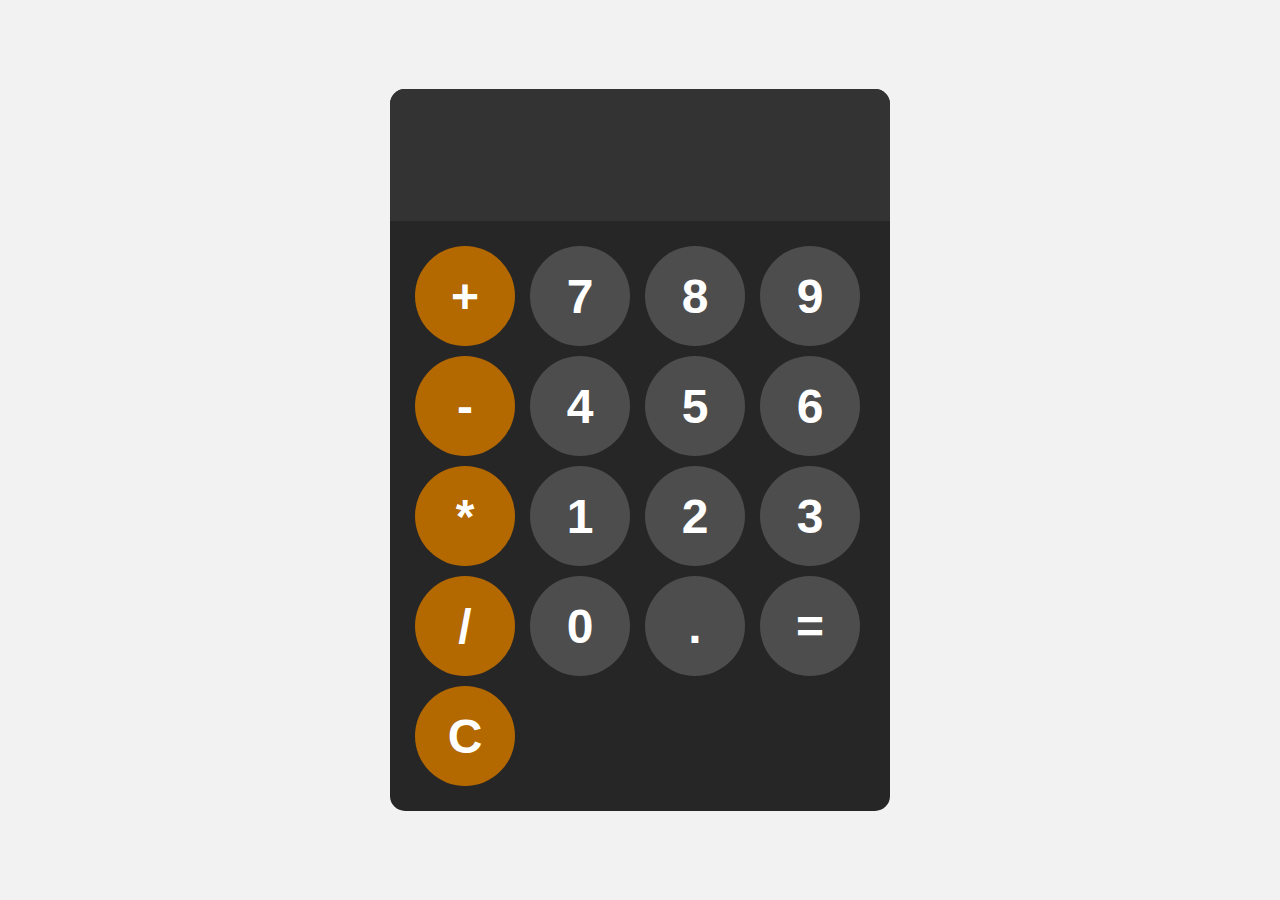
<file: Calculator/index.html>
<!DOCTYPE html>
<html lang="en">
<head>
    <meta charset="UTF-8">
    <meta name="viewport" content="width=device-width, initial-scale=1.0">
    <title>Calculator</title>
    <link rel="stylesheet" href="style.css">
    <link rel="icon" href="images/icons8-calculator-48.png">
</head>
<body>

    <div id="calculator">
        <input id="display" readonly>
        <div id="keys">
            <button onclick="appendToDisplay('+')" class="operator-btn">+</button>
            <button onclick="appendToDisplay('7')">7</button>
            <button onclick="appendToDisplay('8')">8</button>
            <button onclick="appendToDisplay('9')">9</button>
            <button onclick="appendToDisplay('-')" class="operator-btn">-</button>
            <button onclick="appendToDisplay('4')">4</button>
            <button onclick="appendToDisplay('5')">5</button>
            <button onclick="appendToDisplay('6')">6</button>
            <button onclick="appendToDisplay('*')" class="operator-btn">*</button>
            <button onclick="appendToDisplay('1')">1</button>
            <button onclick="appendToDisplay('2')">2</button>
            <button onclick="appendToDisplay('3')">3</button>
            <button onclick="appendToDisplay('/')" class="operator-btn">/</button>
            <button onclick="appendToDisplay('0')">0</button>
            <button onclick="appendToDisplay('.')">.</button>
            <button onclick="calculate()">=</button>
            <button onclick="clearDisplay()" class="operator-btn">C</button>
        </div>
    </div>

    <script src="index.js"></script>
</body>

</html>
</file>
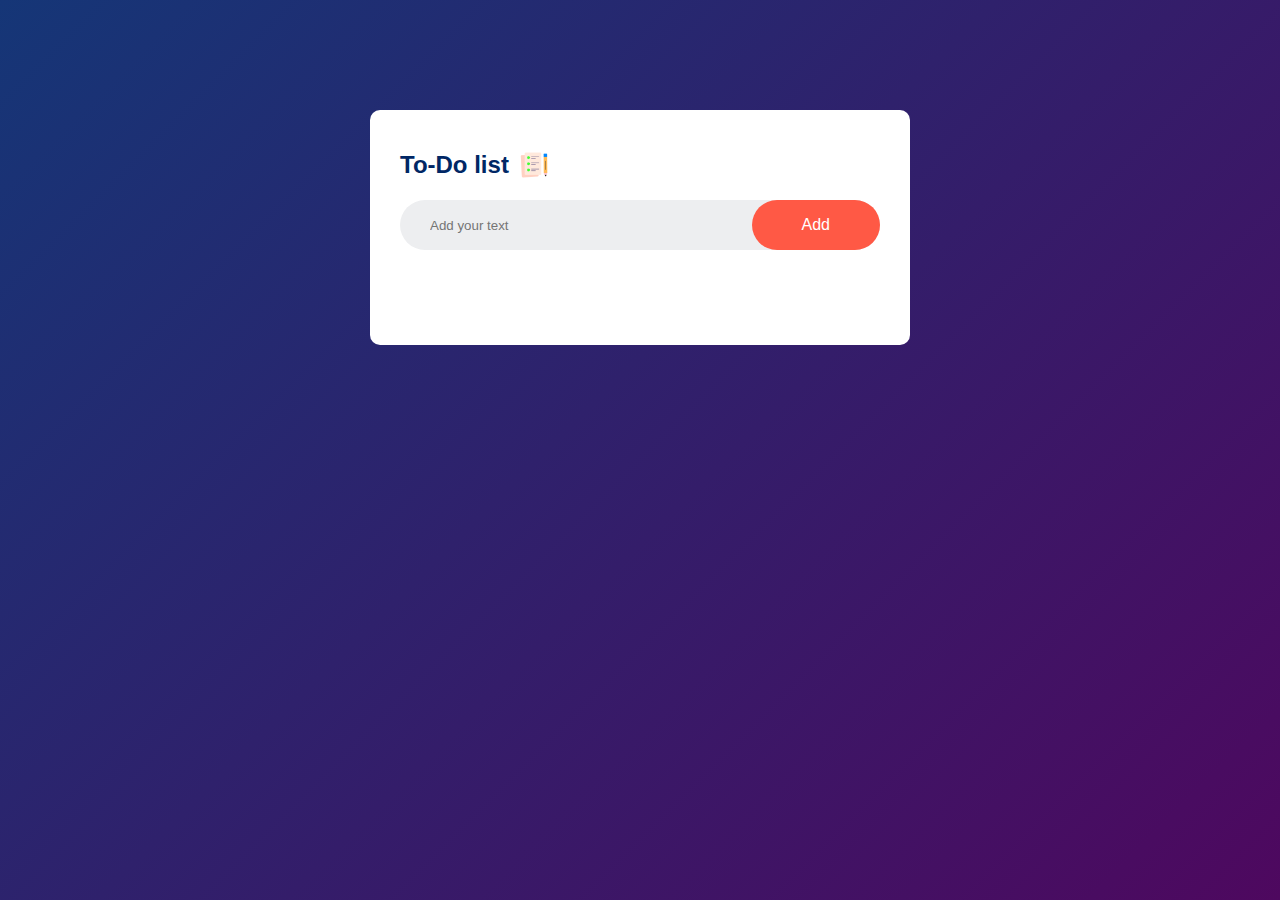
<file: To-do-list/index.html>
<!DOCTYPE html>
<html lang="en">
<head>
    <meta charset="UTF-8">
    <meta name="viewport" content="width=device-width, initial-scale=1.0">
    <title>T0-Do List App</title>
    <link rel="icon" type="image/x-icon" href="/images/checklist.png">
    <link rel="stylesheet" href="style.css">
</head>
<body>
<div class="container">
    <div class="todoapp">
        <h2> To-Do list <img src="images/icon.png"> </h2>
        <div class="row">
            <input type="text" id="input-box" placeholder="Add your text">
            <button onclick="addTask()">Add</button>
        </div>
        <ul id="list-container">
            <!-- <li class="checked">Task 1</li>
            <li>Task 2</li>
            <li>Task 3</li> -->
        </ul>
    </div>
</div>

<script src="script.js"></script>
</body>
</html>
</file>
<file: Calculator/style.css>
body{
    margin: 0;
    display: flex;
    justify-content: center;
    align-items: center;
    height: 100vh;
    background-color: hsl(0, 0%, 95%);
}

#calculator{
    font-family: Arial, sans-serif;
    background-color: hsl(0, 0%, 15%);
    max-width: 500px;
    overflow: hidden;
    border-radius: 15px;
}

#display{
    width: 100%;
    padding: 20px;
    font-size: 5rem;
    text-align: left;
    border: none;
    background-color: hsl(0, 0%, 20%);
    color: white;
}

#keys{
    display: grid;
    grid-template-columns: repeat(4, 1fr);
    gap: 10px;
    padding: 25px;
}

button{
    width: 100px;
    height: 100px;
    border-radius: 50px;
    border: none;
    background-color: hsl(0, 0%, 30%);
    color: white;
    font-size: 3rem;
    font-weight: bold;
    cursor: pointer;
}

button:hover{
    background-color: hsl(0, 0%, 40%);
}

button:active{
    background-color: hsl(0, 0%, 50%);
}

.operator-btn{
    background-color: hsl(35, 100%, 35%);
}

.operator-btn:hover{
    background-color: hsl(35, 100%, 65%);
}

.operator-btn:active{
    background-color: hsl(35, 100%, 75%);
}
</file>
<file: To-do-list/style.css>
*{
    margin: 0;
    padding: 0;
    font-family: 'Poppins', sans-serif;
    box-sizing: border-box;
}


.container{
    width: 100%;
    min-height: 100vh;
    background: linear-gradient(135deg, #153677, #4e085f);
    padding: 10px;
}

.todoapp{
    width: 100%;
    max-width: 540px;
    margin: 100px auto 20px;
    background: #fff;
    padding: 40px 30px 70px;
    border-radius: 10px;
}

.todoapp h2{
    color: #002765;
    display: flex;
    align-items: center;
    margin-bottom: 20px;
}

.todoapp h2 img{
    width: 30px;
    margin-left: 10px;
}

.row{
    display: flex;
    align-items: center;
    justify-content: space-between;
    background: #edeef0;
    border-radius: 30px;
    padding-left: 20px;
    margin-bottom: 25px;
}

input{
    flex: 1;
    border: none;
    outline: none;
    background: transparent;
    padding: 10px;
    font-weight: 14px;
}

button{
    border: none;
    outline: none;
    padding: 16px 50px;
    background: #ff5945;
    color: #fff;
    font-size: 16px;
    cursor: pointer;
    border-radius: 40px;
}

ul li{
    list-style: none;
    font-size: 17px;
    padding: 12px 8px 12px 50px;
    user-select: none;
    cursor: pointer;
    position: relative;
}

ul li::before{
    content: '';
    position:absolute;
    height: 28px;
    width: 28px;
    border-radius: 50%;
    background-image: url(images/unchecked.png);
    background-size: cover;
    background-position: center;
    top: 12px;
    left: 8px;
}

ul li.checked{
    color: #555;
    text-decoration: line-through;

}

ul li.checked::before{
    background-image: url(images/checked.png);
}

ul li span{
    position: absolute;
    right: 0;
    top: 5px;
    width: 40px;
    height: 40px;
    font-size: 22px;
    color: #555;
    line-height: 40px;
    text-align: center;
    border-radius: 50%;
}

ul li span:hover{
    background: #edeef0;
}
</file>
